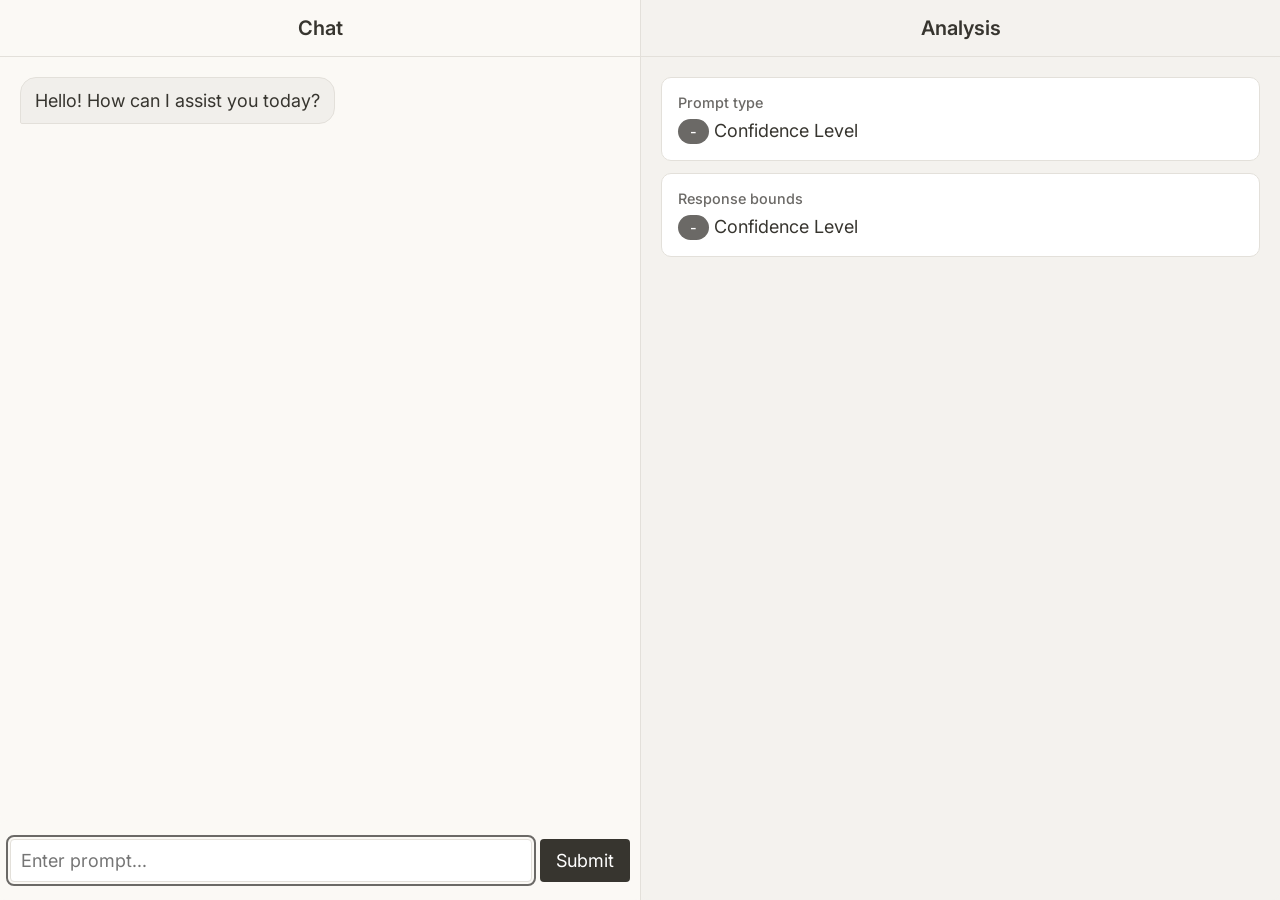
<file: front-end/index.html>
<!DOCTYPE html>

<html>
    <head>
        <link rel="preconnect" href="https://fonts.googleapis.com">
        <link rel="preconnect" href="https://fonts.gstatic.com" crossorigin>
        <link href="https://fonts.googleapis.com/css2?family=Inter:wght@400;500;600&display=swap" rel="stylesheet">
        <link rel="stylesheet" href="style.css">
        <title>Boundary Keeper</title>
    </head>

    <body>
        <div id="main-screen">
            <div id="main-chat-div">
                <header class="panel-header">
                    <h2>Chat</h2>
                </header>

                <div id="chat-container">

                    <div class="chat-box" id="chat-box" aria-live="polite">
                        <div class="received-message chat-message">Hello! How can I assist you today?</div>
                    </div>

                </div>
                <div id="prompt-div">
                    <form id="prompt-form">
                        <input type="text" id="prompt-input" placeholder="Enter prompt..." autofocus="autofocus">
                        <input type="submit" value="Submit" id="submit-prompt">
                    </form>
                </div>
            </div>

            <div id="main-stats-div">
                <header class="panel-header">
                    <h2>Analysis</h2>
                </header>

                <div id="stats-container">

                    <section class="stat-card">
                        <h3 class="stat-label">Prompt type</h3>
                        <span class="badge badge-neutral" id="prompt-type">-</span>
                        <p class="stat-note" id="prompt-type-note" aria-live="polite"></p>
                        <span id="confidence-prompt" class="confidence-level" aria-live="polite">Confidence Level</span>
                    </section>

                    <section class="stat-card">
                        <h3 class="stat-label">Response bounds</h3>
                        <span class="badge badge-neutral" id="bounds-verdict">-</span>
                        <p class="stat-note" id="bounds-verdict-note" aria-live="polite"></p>
                        <span id="confidence-response" class="confidence-level" aria-live="polite">Confidence Level</span>
                    </section>  

                </div>

            </div>       
        </div>
        <script src="./script.js"></script>
    </body>
</html>
</file>
<file: front-end/style.css>
* {
    padding: 0px;
    border: 0px;
    margin: 0px;
    box-sizing: border-box;
}

:root { /* colour palette */
    --bg: #FFFFFF;
    --panel: #F4F2EE;
    --surface: #FBF9F5;
    --border: #E3E0DA;
    --text: #37352F;
    --muted: #6B6966;
    --brown: #64473A;

    --bubble-border: #D9D5CE;
    --bubble-sent: #E6DFD7;
    --bubble-received: #F1EFEB;

    --button: #37352F;
    --button-hover: #565656;

    --badge-in: #2F6B4A; /* green */
    --badge-border: #8A6112; /* yellow */
    --badge-out: #A63B2E; /* red */

    --font-size: 18px;
}

body {
    font-family: 'Inter', system-ui, sans-serif;
    font-size: var(--font-size);
    color: var(--text);
    background: var(--bg);
}

@media (max-width: 800px) {
    #main-screen { flex-direction: column; height: auto; min-height: 100vh; }
    #main-chat-div, #main-stats-div { width: 100%; height: auto; min-height: 50vh; }
}

.panel-header {
    padding: 16px 20px;
    border-bottom: 1px solid var(--border);
}

.panel-header h2 {
    font-size: 20px;
    font-weight: 600;
    text-align: center;
}


#main-screen {
    height: 100vh;
    width: 100vw;
    display: flex;
    flex-direction: row;
}


#main-chat-div {
    background-color: var(--surface);
    width: 50vw;
    height: 100vh;
    margin: 0;
    display: flex;
    flex-direction: column;
}

#chat-container {
    background-color: var(--surface);
    border-radius: 8px;
    width: 100%;
    overflow-y: scroll;
    max-height: 100vh;
    display: flex;
    flex: 1;
}

.chat-box {
    width: 100%;
    flex: 1;
    background-color: var(--surface);
    overflow-y: scroll;
    display: flex;
    flex-direction: column;
    position: relative;
    padding: 20px;
}

.chat-message {
    max-width: 70%;
    height: fit-content;
    max-height: max-content;
    padding: 8px;
    border-radius: 10px;
    margin-bottom: 5px;
    word-wrap: break-word;
    font-size: 1.2rem;
}

.chat-message {
    padding: 10px 14px;
    margin-bottom: 10px;
    border-radius: 16px;
    max-width: 70%;
    gap: 10px;
    line-height: 1.4;
    font-size:inherit;
}

.received-message {
    background-color: var(--bubble-received);
    border: 1px solid var(--border);
    align-self: flex-start;
    border-bottom-left-radius: 2px;
}

.sent-message {
    background-color: var(--bubble-sent);
    border: 1px solid var(--bubble-border);
    align-self: flex-end;
    border-bottom-right-radius: 2px;
}

.user-input {
margin-top: 20px;
}

#prompt-div {
    form {
        border-radius: 5px;
        background-color: var(--surface);
        padding: 10px;
        display: flex;
        gap: 8px;
    }
    input[type=text], select {
        padding: 10px;
        margin: 8px 0;
        display: inline-flex;
        border: 1px solid var(--border);
        border-radius: 4px;
        box-sizing: border-box;
        flex: 1;
        font: inherit;
    }
    input[type=submit] {
        background-color: var(--button);
        color: white;
        padding: 10px 16px;
        margin: 8px 0;
        display: inline-flex;
        border: none;
        border-radius: 4px;
        cursor: pointer;
        font: inherit;
    }
    input[type=submit]:hover {
        background-color: var(--button-hover);
    }
}

#main-stats-div {
    background-color: var(--panel);
    border-left: 1px solid var(--border);
    width: 50vw;
    height: 100vh;
    display: flex;
    flex-direction: column;
}

#stats-container {
    background-color: var(--panel);
    border-radius: 8px;
    width: 100%;
    display: flex;
    flex-direction: column;
    padding: 16px;

    flex: 1;
    display: flex;
    flex-direction: column;
    gap: 12px;
    padding: 20px;
    overflow-y: auto;
}

.stat-card {
    background-color: var(--bg);
    border: 1px solid var(--border);
    border-radius: 10px;
    padding: 16px;
}

.stat-label {
    font-size: 0.9rem;
    font-weight: 500;
    color: var(--muted);
    margin-bottom: 8px;
}

.badge {
    display: inline-block;
    padding: 4px 12px;
    border-radius: 999px;
    font-size: 0.9rem;
    font-weight: 500;
    color: white;
}

.badge-confidence {
    display: block;
    font-size: 0.75em;
    opacity: 0.85;
    margin-top: 2px;
}

.badge-neutral { background-color: var(--muted); }
.badge-in      { background-color: var(--badge-in); }
.badge-border  { background-color: var(--badge-border); }
.badge-out     { background-color: var(--badge-out); }

input:focus-visible, button:focus-visible {
    outline: 2px solid var(--muted);
    outline-offset: 2px;
}

.flagged {
    border-left: 4px solid var(--badge-out);
    background-color: #FBE9E7;
}

.flagged p + p {
    margin-top: 8px;
}

.reveal-btn {
    margin-top: 10px;
    padding: 6px 12px;
    background: transparent;
    border: 1px solid var(--badge-out);
    color: var(--badge-out);
    border-radius: 4px;
    font: inherit;
    font-size: 0.9rem;
    cursor: pointer;
}

.reveal-btn:hover {
    background-color: rgba(166, 59, 46, 0.08);
}

.stat-note {
    margin-top: 10px;
    font-size: 0.85rem;
    line-height: 1.4;
    color: var(--muted);
}

.stat-note:empty {
    display: none;
}
</file>
